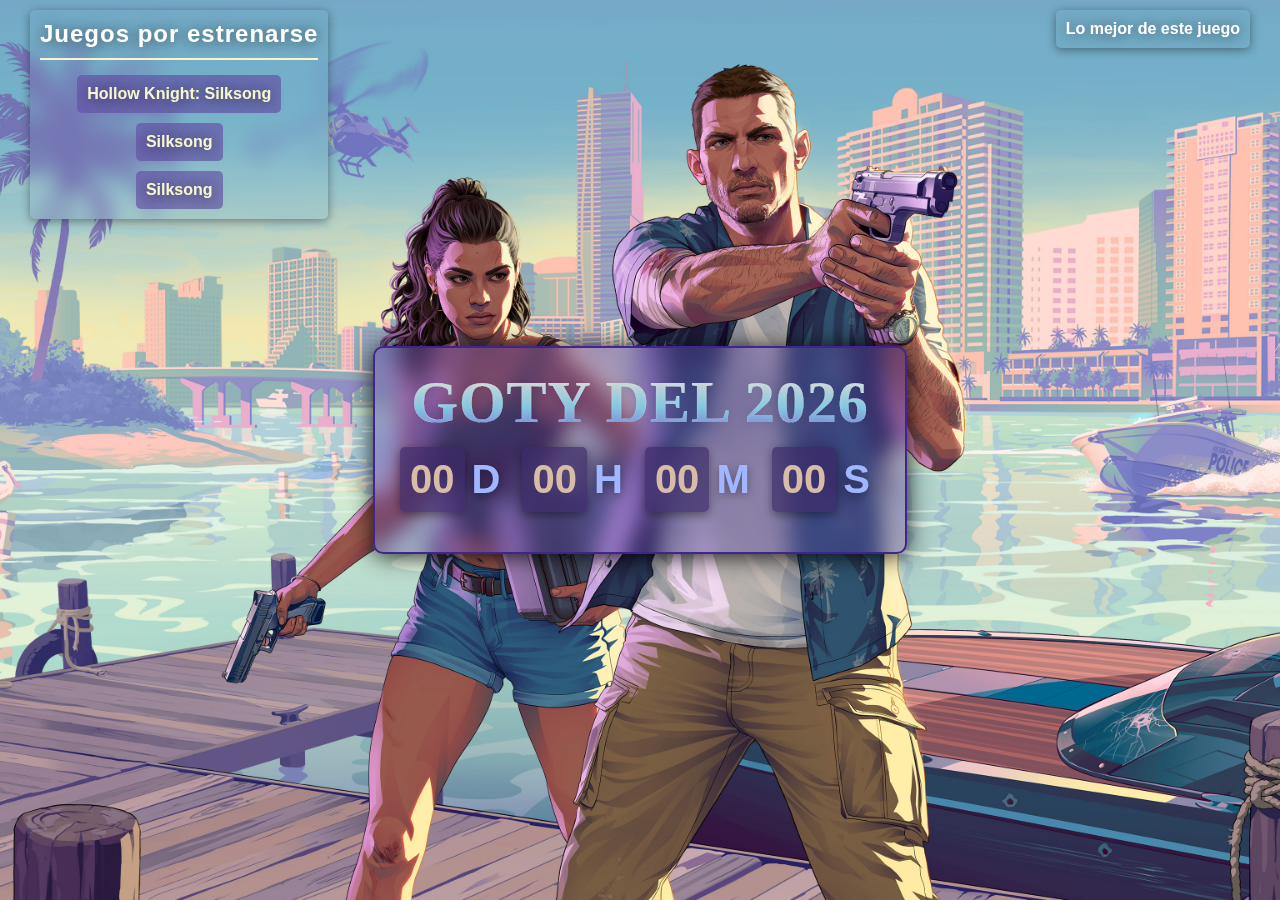
<file: index.html>
<!DOCTYPE html>
<html lang="es">
<head>
  <meta charset="UTF-8">
  <meta name="viewport" content="width=device-width, initial-scale=1.0">
  <title>Cargando...</title>
  <link rel="stylesheet" href="styles.css">
</head>
<body>

  <div class="listaJuegos">
    <h2>Juegos por estrenarse</h2>
    <a href="../Hollow Knight/HKsilksong.html" target="_blank">Hollow Knight: Silksong</a>
    <a href="../Hollow Knight/HKsilksong.html" target="_blank">Silksong</a>
    <a href="../Hollow Knight/HKsilksong.html" target="_blank">Silksong</a>
  </div>

  
  <p id="openGallery" class="clickable-text">Lo mejor de este juego</p>

  <!-- Modal -->
  <div id="galleryModal" class="galeria">
    <div class="contenido">
      <span id="closeModal" class="close">&times;</span>
      <h2>Galería de Imágenes</h2>
      <div class="gallery">
        <img src="IMGs/GTAVI.jpg" alt="Imagen 1">
        <img src="IMGs/GTAVI.jpg" alt="Imagen 2">
        <img src="IMGs/GTAVI.jpg" alt="Imagen 3">
      </div>
    </div>
  </div>

  <img src="IMGs/GTAVI.jpg" alt="">

  <div class="timer-container">
    <h1>GOTY del 2026</h1>
    <div class="timer">
      <div id="days">00</div><p>D</p>
      <div id="hours">00</div><p>H</p>
      <div id="minutes">00</div><p>M</p>
      <div id="seconds">00</div><p>S</p>
    </div>
  </div>
    
  <div class="modal">
    <div class="modal-content">
      <span class="close">&times;</span>    
      <p>NO ME JODAS... POR FIN TERMINÓ LA ESPERA</p>
      <p>COMPRAR YA!</p>
      <br>
      <hr>
      <br>
      <a href="">Adquirir</a>
    </div>
  </div>    
  

  <script src="galeria.js"></script>
  <script src="temporizador.js"></script>
</body>
</html>
</file>
<file: styles.css>
* {
    margin: 0;
    padding: 0;
    box-sizing: border-box;
  }
  
  body {
    font-family: Arial, sans-serif;
    display: flex;
    justify-content: center;
    align-items: center;
    height: 100vh;
    background-color: #f3f3f3;      
  }

  img{
    width: 100%;
    height: 100%;
    position: absolute;
    z-index: -1;
    filter: blur(0.5px);
    transition: filter 0.5s ease;
    object-fit: cover;
  }
  
  .listaJuegos{
    position: absolute;
    top: 10px;
    left: 30px;
    z-index: 1;
    color: #fffffe;
    font-weight: bold;
    text-shadow: 0px 1px 15px rgba(0, 0, 0, 0.685);
    display: flex;
    flex-direction: column;
    align-items: center;
    justify-content: center;   
    gap: 10px;
    padding: 10px;
    border-radius: 5px;
    box-shadow: 0px 2px 10px rgba(0, 0, 0, 0.397);
    backdrop-filter: blur(10px);
  }
  
  .listaJuegos h2{
    font-size: 24px;
    margin-bottom: 5px;
    border-bottom: 2px solid #f7f7ce;
    padding-bottom: 10px;
    letter-spacing: 1px;
  }

  .listaJuegos a{
    color: #f7f7ce;
    text-decoration: none;
    cursor: pointer;
    transition: all 0.5s ease;
    background-color: #6552a8b0;
    padding: 10px;
    border-radius: 5px;
    &:hover{
      color: #5025a1;
      font-size: 1.2em;
      background-color: #c2afee9d;
      letter-spacing: 1px;
    };
  }

  .timer-container {
    position: relative;
    text-align: center;
    background-color: rgba(83, 60, 167, 0.363);
    border: 2px solid #41248f;
    border-radius: 10px;
    padding: 20px;
    filter: blur(0px);
    backdrop-filter: blur(11px); 
    box-shadow: 0px 2px 25px rgba(0, 0, 0, 0.863);
  }  
  
  h1 {
    font-size: 60px;
    font-weight: bold;
    background: linear-gradient(180deg, #ffe9da, #8dd5f1, #8549ca); 
    background-clip: text;
    -webkit-text-fill-color: transparent;
    text-shadow: 0px 0px 10px rgba(0, 0, 0, 0.1);
    padding-bottom: 10px;
    letter-spacing: 1px;
    text-transform: uppercase;
    font-family: Cambria, Cochin, Georgia, Times, 'Times New Roman', serif;
    -webkit-text-stroke: 0.2px #ffffff98;
  }
  
/* TIMER */

  .timer {
    display: flex;
    font-size: 40px;
    font-weight: bold;
    gap: 2px;
    align-items: center;
    justify-content: center;
    margin-bottom: 20px;
  }
  
  .timer div {
    padding: 10px;
    color: #d8bda6;
    border-radius: 5px;
    margin: 0 5px;   
    background-color: #3c2968ad;
    box-shadow: 0px 3px 10px rgba(0, 0, 0, 0.397);    
  }
  
  .timer p{
    margin-right: 15px;
    color: #a0b6ff;
    text-shadow: 0px 3px 10px rgba(0, 0, 0, 0.397);  
  }

/* SPAN */
  
  span {
    font-size: 40px;
    color: #333;
  }

  .modal{
    display: none;
    position: fixed;
    top: 50%;
    left: 50%;
    transform: translate(-50%, -50%);
    width: 100%;
    height: 100%;
    background-color: rgba(0, 0, 0, 0.342);
    justify-content: center;
    opacity: 0;    
    transition: opacity 0.6s ease;
    align-items: center;
  }

  .modal::before {
    content: '';
    position: fixed;
    top: 0;
    left: 0;
    width: 100%;
    height: 100%;
    background: rgba(0, 0, 0, 0.7);
    transition: all 0.4s ease; /* Animación del fondo oscuro */
    z-index: -1;
  }



  .modal-content{
    background-color: #fff;
    padding: 20px;
    border-radius: 5px;
    box-shadow: 0 2px 10px rgba(0, 0, 0, 0.1);
    text-align: center;
    font-family: Arial, sans-serif;
    font-size: 20px;
    color: #423d3d;
  }

  .modal-content a{
    display: inline-block;
    padding: 10px 20px;
    background-color: #333;
    color: #fff;
    text-decoration: none;
    border-radius: 5px;
    margin-top: 20px;
    transition: background-color 0.3s ease;
    cursor: pointer;
    &:hover{
      background-color: #555;
    }
  }  

  /* GALERIA */

/* Texto clickeable */
.clickable-text {
  position: absolute;
    top: 10px;
    right: 30px;
    z-index: 1;
    color: #fffffe;
    font-weight: bold;
    text-shadow: 0px 1px 15px rgba(0, 0, 0, 0.685);
    padding: 10px;
    border-radius: 5px;
    box-shadow: 0px 2px 10px rgba(0, 0, 0, 0.397);
    backdrop-filter: blur(10px);
    cursor: pointer;    
    transition: all 0.5s ease;
    &:hover{
      box-shadow: 0px 2px 25px rgba(40, 42, 163, 0.808);
      background-color: rgba(133, 81, 230, 0.541);
      color: #eeec97;
      transform: scale(1.05);
    }
}

/* Modal general */
.galeria {
  display: none; /* Oculto por defecto */
  position: fixed;
  top: 0;
  left: 0;
  width: 100vw;
  height: 100vh;
  background-color: rgba(0, 0, 0, 0.7); /* Fondo oscuro */
  z-index: 9999; /* Por encima de todo */
  display: flex;
  justify-content: center;
  align-items: center;
  opacity: 0;
  backdrop-filter: blur(10px);
}

/* Contenido del modal */
.contenido {
  background: white;
  padding: 30px;
  border-radius: 10px;
  max-width: 800px;
  width: 90%;
  text-align: center;
  position: relative;
  box-shadow: 0 0 20px rgba(0, 0, 0, 0.5);
}

/* Botón de cerrar */
.close {
  position: absolute;
  top: 10px;
  right: 15px;
  font-size: 28px;
  font-weight: bold;
  color: #333;
  cursor: pointer;
}

/* Galería de imágenes */
.gallery {
  display: flex;
  flex-wrap: wrap;
  gap: 10px;
  justify-content: center;
  margin-top: 20px;
}

.gallery img {
  width: 200px;
  height: auto;
  border-radius: 8px;
  box-shadow: 0 0 10px rgba(0,0,0,0.3);
}
</file>
